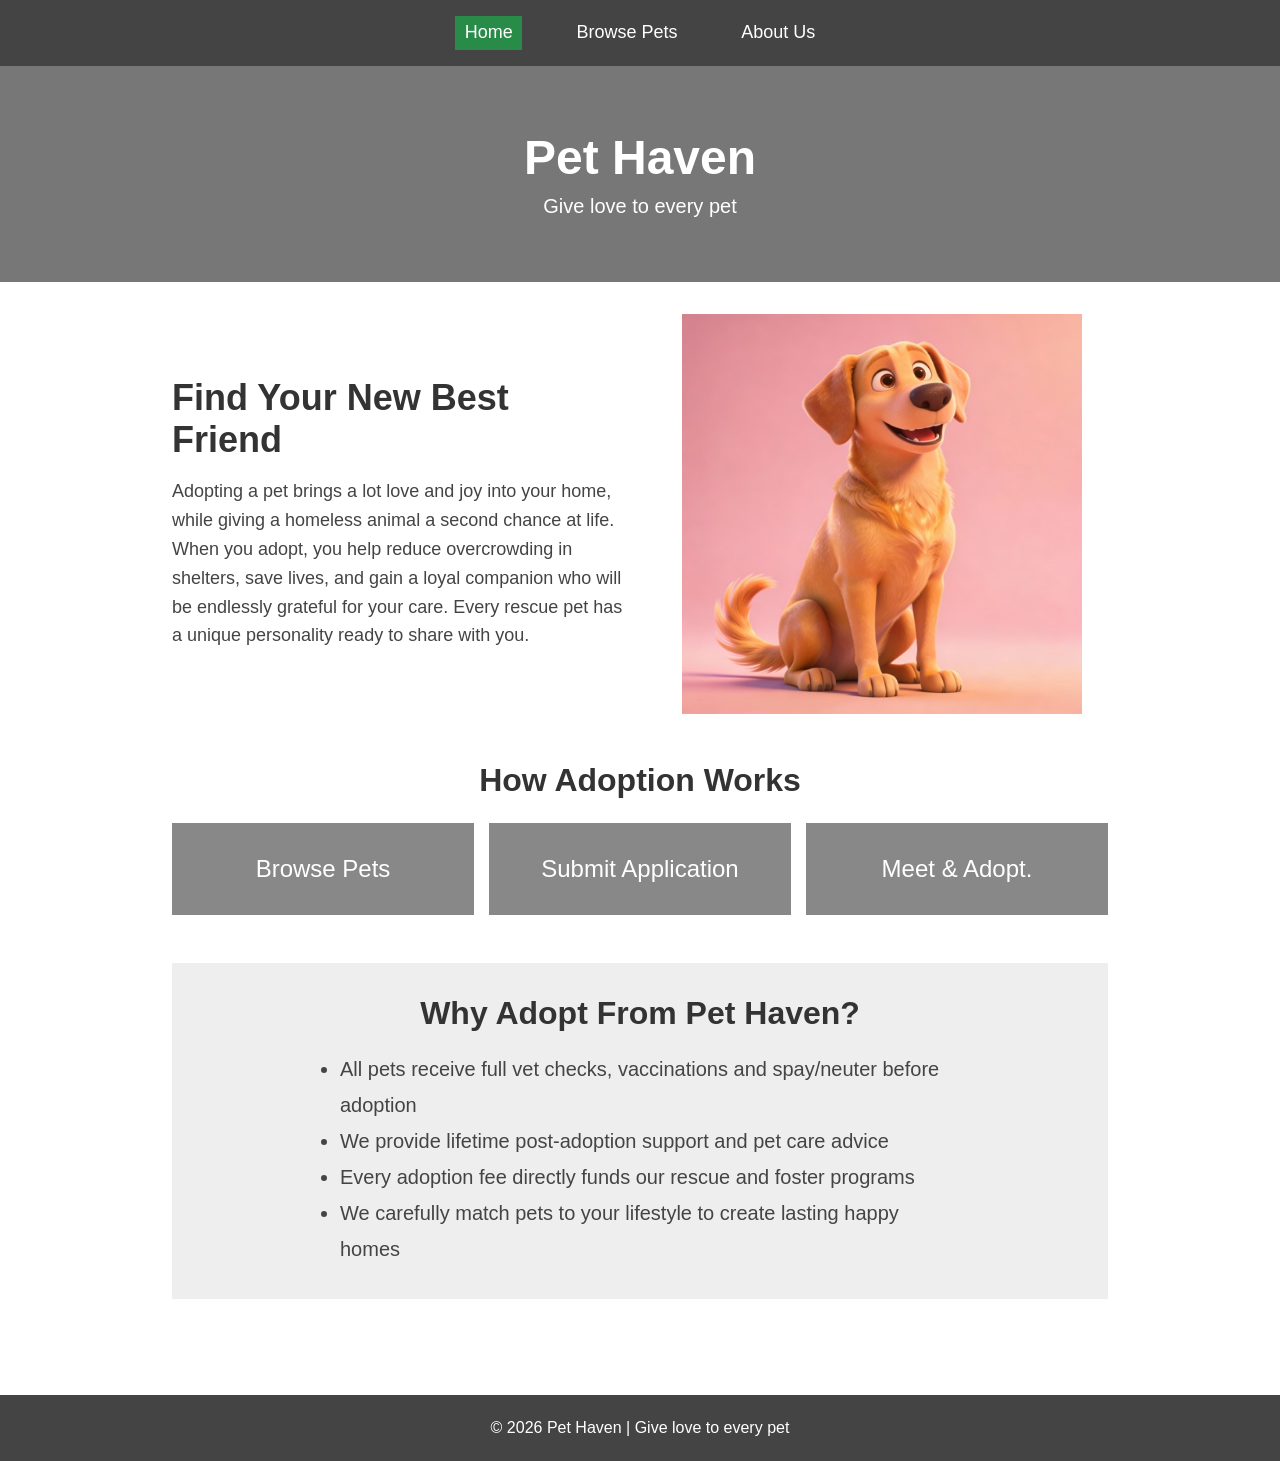
<file: index.html>
<!DOCTYPE html>
<html lang="en">
<head>
    <meta charset="UTF-8">
    <meta name="viewport" content="width=device-width, initial-scale=1.0">
    <title>Pet Haven</title>
    <link rel="stylesheet" href="Styles/style.css">
    <link rel="stylesheet" href="Styles/index.css">
</head>

<body>
    <!-- Navigation Bar -->
    <nav>
        <a href="index.html" class="selected">Home</a>
        <a href="browse.html">Browse Pets</a>
        <a href="about.html">About Us</a>
    </nav>

    <!-- Banner -->
    <div class="banner">
        <h1>Pet Haven</h1>
        <p>Give love to every pet</p>
    </div>
    <div class="container">
        <div class="welcome-row">
            <div class="welcome-text">
                <h2>Find Your New Best Friend</h2>
                <p>Adopting a pet brings a lot love and joy into your home, while giving a homeless animal a second chance at life. When you adopt, you help reduce overcrowding in shelters, save lives, and gain a loyal companion who will be endlessly grateful for your care. Every rescue pet has a unique personality ready to share with you.</p>
            </div>
            <img class="welcome-img" src="images/dog3.jpg" alt="dog">
        </div>

        <!-- How Adoption Works -->
        <section class="adoption-steps-section">
            <h2>How Adoption Works</h2>
            <div class="steps-container">
                <div class="step-card">Browse Pets</div>
                <div class="step-card">Submit Application</div>
                <div class="step-card">Meet & Adopt.</div>
            </div>
        </section>

        <!-- Why Adopt From Us -->
        <section class="why-adopt">
            <h2>Why Adopt From Pet Haven?</h2>
            <ul>
                <li>All pets receive full vet checks, vaccinations and spay/neuter before adoption</li>
                <li>We provide lifetime post-adoption support and pet care advice</li>
                <li>Every adoption fee directly funds our rescue and foster programs</li>
                <li>We carefully match pets to your lifestyle to create lasting happy homes</li>
            </ul>
        </section>
    </div>

    <!-- Footer -->
    <footer>
        © 2026 Pet Haven | Give love to every pet
    </footer>
</body>
</html>
</file>
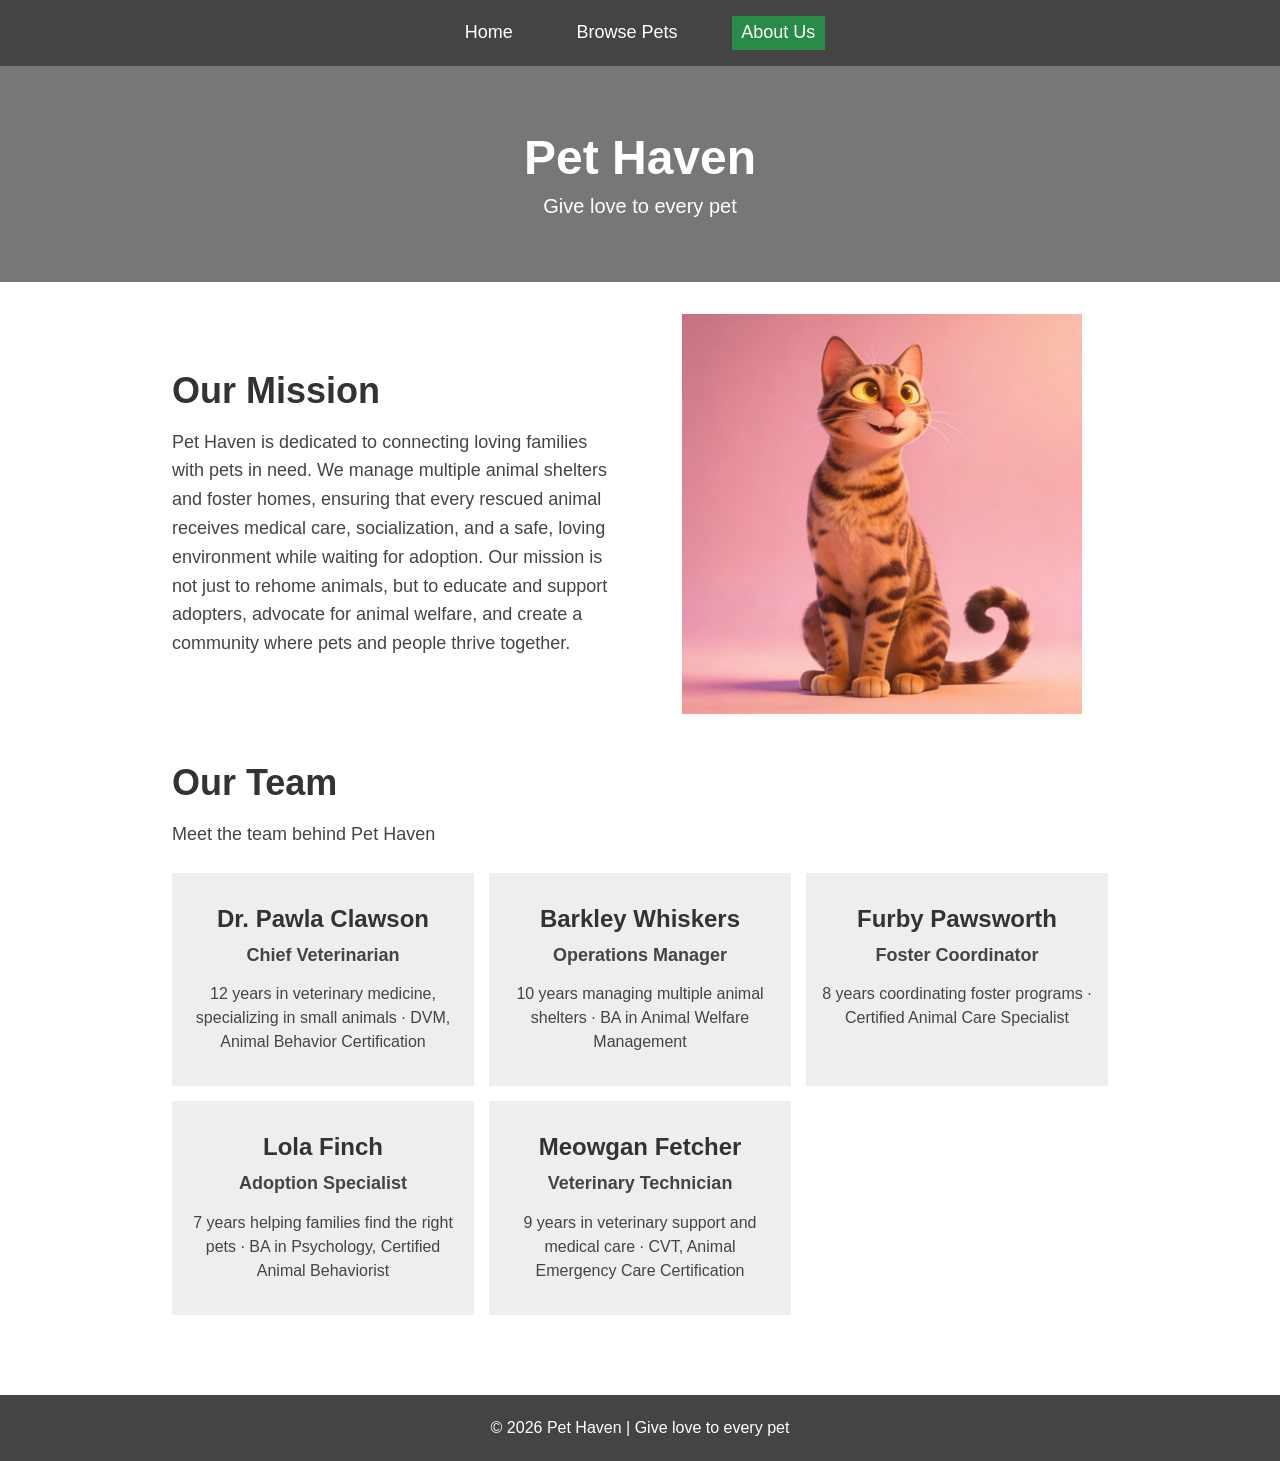
<file: about.html>
<!DOCTYPE html>
<html lang="en">
<head>
    <meta charset="UTF-8">
    <meta name="viewport" content="width=device-width, initial-scale=1.0">
    <title>Pet Haven – About</title>
    <link rel="stylesheet" href="Styles/style.css">
    <link rel="stylesheet" href="Styles/about.css">
</head>

<body>
    <!-- Navigation Bar -->
    <nav>
        <a href="index.html">Home</a>
        <a href="browse.html">Browse Pets</a>
        <a href="about.html" class="selected">About Us</a>
    </nav>

    <!-- Banner -->
    <div class="banner">
        <h1>Pet Haven</h1>
        <p>Give love to every pet</p>
    </div>
    <div class="container">
        <div class="welcome-row">
            <div class="welcome-text">
                <h2>Our Mission</h2>
                <p id="missionText"></p>
            </div>
            <img class="welcome-img" src="images/cat6.jpg" alt="image">
        </div>
        
        <!-- Our Team -->
        <section>
            <h2>Our Team</h2>
            <p id="teamDescription"></p>
            <div class="team-container" id="teamContainer"></div>
        </section>
    </div>
    
    <!-- Footer -->
    <footer>
        © 2026 Pet Haven | Give love to every pet
    </footer>
<script src="scripts/aboutData.js"></script>
<script src="scripts/about.js"></script>
</body>
</html>
</file>
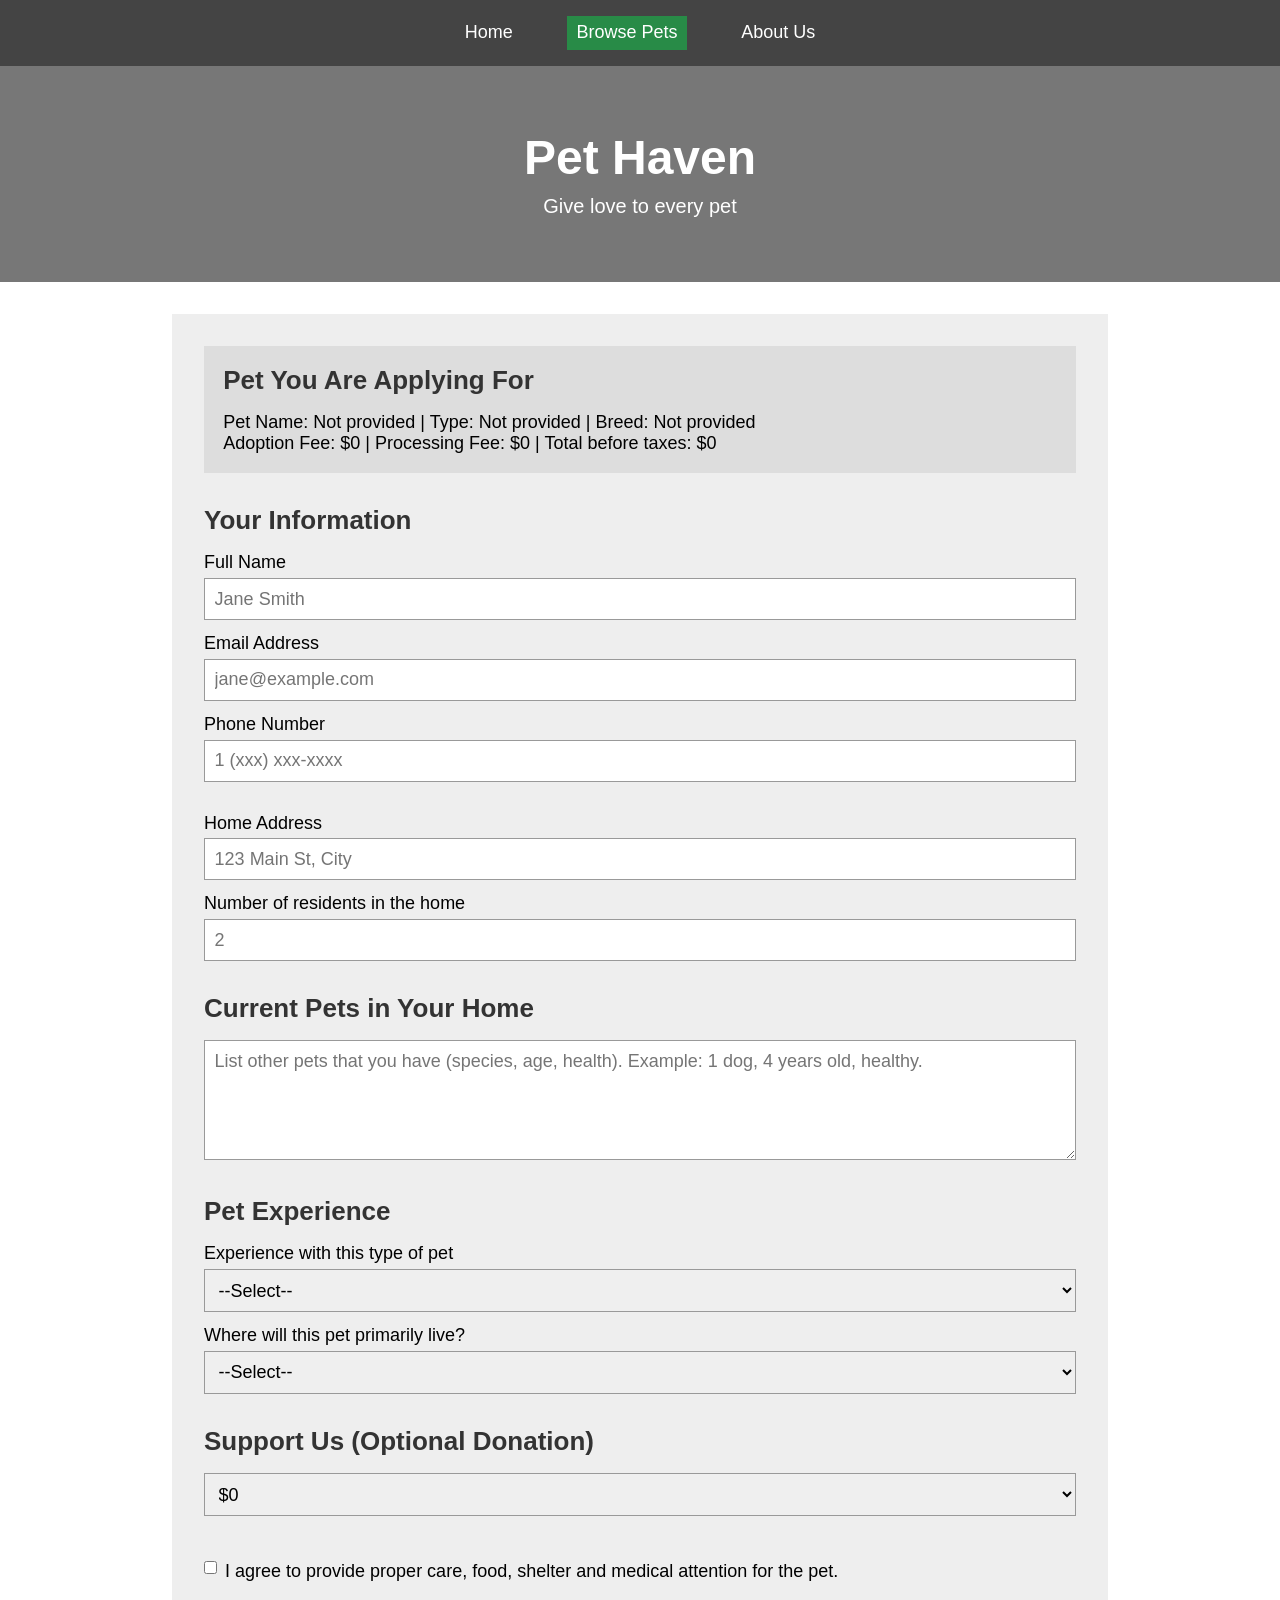
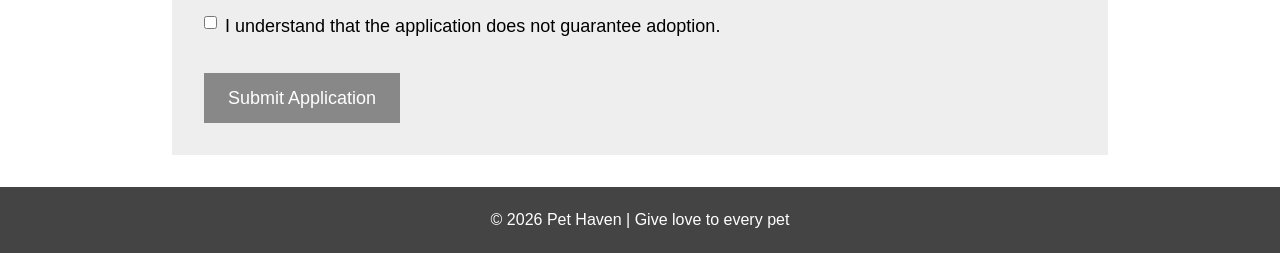
<file: apply.html>
<!DOCTYPE html>
<html lang="en">
<head>
    <meta charset="UTF-8">
    <meta name="viewport" content="width=device-width, initial-scale=1.0">
    <title>Pet Haven - Application</title>
    <link rel="stylesheet" href="Styles/style.css">
    <link rel="stylesheet" href="Styles/apply.css">
</head>

<body>
    <!-- Navigation Bar -->
    <nav>
        <a href="index.html">Home</a>
        <a href="browse.html" class="selected">Browse Pets</a>
        <a href="about.html">About Us</a>
    </nav>
    <!-- Banner -->
    <div class="banner">
        <h1>Pet Haven</h1>
        <p>Give love to every pet</p>
    </div>
    <div class="container">
        <div id="applicationMessage" aria-live="polite"></div>
        <form id="adoptForm">
            <div class="pet-summary" id="petSummary"></div>

            <section>
                <h3>Your Information</h3>
                <label for="fullName">Full Name</label><input id="fullName" type="text" placeholder="Jane Smith" required>
                <label for="email">Email Address</label><input id="email" type="email" placeholder="jane@example.com" required>
                <label for="phone">Phone Number</label><input type="tel" id="phone" pattern="1? ?\([0-9]{3}\) ?[0-9]{3}-[0-9]{4}" placeholder="1 (xxx) xxx-xxxx" required><br><br>
                <label for="address">Home Address</label><input id="address" type="text" placeholder="123 Main St, City" required>
                <label for="residents">Number of residents in the home</label><input id="residents" type="number" min="1" placeholder="2" required>
            </section>

            <section>
                <h3>Current Pets in Your Home</h3>
                <textarea id="currentPets" placeholder="List other pets that you have (species, age, health). Example: 1 dog, 4 years old, healthy." required></textarea>
            </section>

            <section>
                <h3>Pet Experience</h3>
                <label for="experience">Experience with this type of pet</label>
                <select id="experience" required>
                    <option value="">--Select--</option>
                    <option>None</option>
                    <option>Some</option>
                    <option>Extensive</option>
                </select>
                <label for="livingPlace">Where will this pet primarily live?</label>
                <select id="livingPlace" required>
                    <option value="">--Select--</option>
                    <option>Indoor</option>
                    <option>Outdoor</option>
                    <option>Both</option>
                </select>
            </section>

            <section>
                <h3>Support Us (Optional Donation)</h3>
                <!-- Donation is optional, NO required -->
                <select id="donation">
                    <option>$0</option>
                    <option>$10</option>
                    <option>$25</option>
                    <option>$50</option>
                </select>
            </section>

            <div class="checkbox-row">
                <input type="checkbox" id="care" required>
                <label for="care">I agree to provide proper care, food, shelter and medical attention for the pet.</label>
            </div>
            <div class="checkbox-row">
                <input type="checkbox" id="guarantee" required>
                <label for="guarantee">I understand that the application does not guarantee adoption.</label>
            </div>

            <button id="submitApp" type="submit" disabled>Submit Application</button>
        </form>
    </div>
    <!-- Footer -->
    <footer>
        © 2026 Pet Haven | Give love to every pet
    </footer>
    <script src="scripts/apply.js"></script>
</body>
</html>
</file>
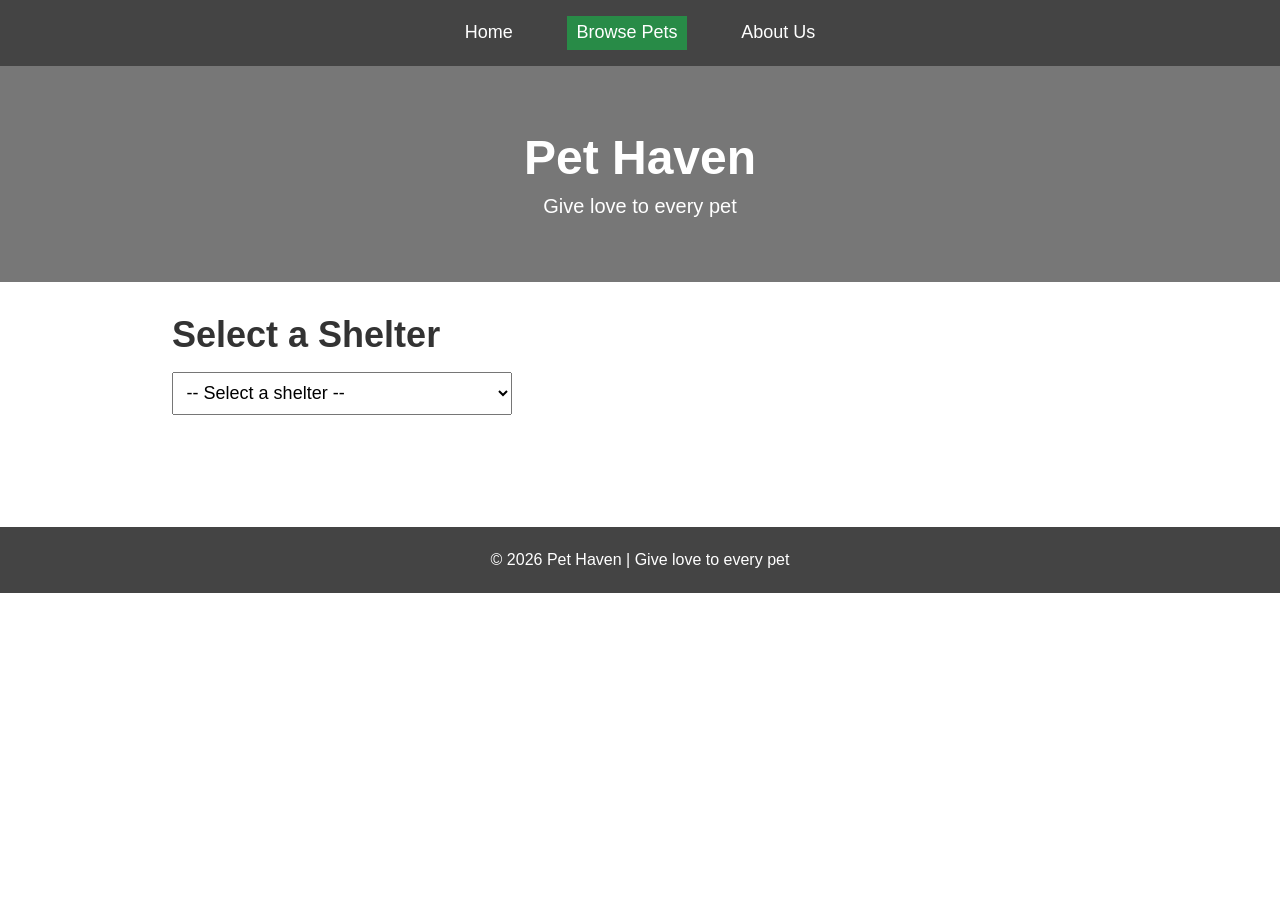
<file: browse.html>
<!DOCTYPE html>
<html lang="en">
<head>
    <meta charset="UTF-8">
    <meta name="viewport" content="width=device-width, initial-scale=1.0">
    <title>Pet Haven – Browse</title>
    <link rel="stylesheet" href="Styles/style.css">
    <link rel="stylesheet" href="Styles/browse.css">
</head>

<body>
    <!-- Navigation Bar -->
    <nav>
        <a href="index.html">Home</a>
        <a href="browse.html" class="selected">Browse Pets</a>
        <a href="about.html">About Us</a>
    </nav>
    
    <!-- Banner -->
    <div class="banner">
        <h1>Pet Haven</h1>
        <p>Give love to every pet</p>
    </div>
    <div class="container">
        <section>
            <h2>Select a Shelter</h2>
            <select id="shelterSelect"><option value="">-- Select a shelter --</option></select>
        </section>

        <section id="petTypeSection" hidden>
            <h2>Pet Type</h2>
            <div class="pet-type-buttons">
                <button class="active" data-type="All" type="button">All</button>
                <button data-type="Cats" type="button">Cats</button>
                <button data-type="Dogs" type="button">Dogs</button>
                <button data-type="Birds" type="button">Birds</button>
                <button data-type="Reptiles" type="button">Reptiles</button>
                <button data-type="Other" type="button">Other</button>
            </div>
        </section>

        <section>
            <div class="pet-grid" id="petGrid"></div>
        </section>
    </div>

    <!-- Footer -->
    <footer>
        © 2026 Pet Haven | Give love to every pet
    </footer>

    <script src="scripts/shelterData.js"></script>
    <script src="scripts/browse.js"></script>
</body>
</html>
</file>
<file: Styles/style.css>
* {
    box-sizing: border-box;
    margin: 0;
    padding: 0;
    font-family: Arial, sans-serif;
}

/* Navigation Bar */
nav {
    background-color: #444;
    padding: 1rem;
    text-align: center;
}

nav a {
    color: white;
    text-decoration: none;
    margin: 0 20px;
    font-size: 18px;
    transition: background-color 0.2s;
    padding: 0.4rem 0.6rem;
    display: inline-block;
}

nav a:not(.selected):hover {
    background-color: #666;
}

nav a.selected {
    background-color: #288b47;
    cursor: default;}

nav a.selected:hover {
    background-color: #288b47;
}

/* Banner */
.banner {
    background-color: #777;
    color: white;
    text-align: center;
    padding: 4rem 2rem;
}

.banner h1 {
    font-size: 48px;
}

.banner p {
    font-size: 20px;
    margin-top:10px;
    color:white;
}

.container {
    max-width: 1000px;
    margin: 0 auto;
    padding: 2rem;
}

/* Footer */
footer{
    background-color:#444;
    color:white;
    text-align:center;
    padding:1.5rem;
    font-size:16px;
}
</file>
<file: Styles/index.css>
.welcome-row{
    display: grid;
    grid-template-columns: 1fr 1fr;
    gap: 2rem;
    align-items: center;
    margin-bottom: 3rem;
}
.welcome-text h2 {
    font-size: 36px;
    margin-bottom: 1rem;
    color:#333;
}
.welcome-text p {
    font-size:18px;
    line-height:1.6;
    color:#444;
}
.welcome-img{
    width:100%;
    max-height:400px;
    height:auto;
    object-fit: contain;
    border-radius:0;
}
/* How Adoption Works */
.adoption-steps-section{
    margin-bottom:3rem;
}
.adoption-steps-section h2{
    text-align:center;
    font-size:32px;
    margin-bottom:1.5rem;
    color:#333;
}
.steps-container{
    display:grid;
    grid-template-columns: 1fr 1fr 1fr;
    gap:15px;
}
.step-card{
    background:#888;
    color:white;
    text-align:center;
    padding:2rem 1rem;
    font-size:24px;
}
/* Why Adopt Section */
.why-adopt{
    margin-bottom:4rem;
    background:#eee;
    padding:2rem;
}
.why-adopt h2{
    text-align:center;
    font-size:32px;
    margin-bottom:1.2rem;
    color:#333;
}
.why-adopt ul{
    max-width:600px;
    margin:0 auto;
    font-size:20px;
    line-height:1.8;
    color:#444;
}
</file>
<file: Styles/about.css>
.welcome-row{
    display: grid;
    grid-template-columns: 1fr 1fr;
    gap: 2rem;
    align-items: center;
    margin-bottom: 3rem;
}
.welcome-text h2 {
    font-size: 36px;
    margin-bottom: 1rem;
    color:#333;
}
.welcome-text p {
    font-size:18px;
    line-height:1.6;
    color:#444;
}
.welcome-img{
    width:100%;
    max-height:400px;
    height:auto;
    object-fit: contain;
    border-radius:0;
}
section {
    margin-bottom: 3rem;
}
h2 {
    font-size: 36px;
    margin-bottom: 1rem;
    color:#333;
}
section p {
    font-size:18px;
    line-height:1.6;
    color:#444;
}
.team-container{
    display:grid;
    grid-template-columns: 1fr 1fr 1fr;
    gap:15px;
    margin-top:1.5rem;
}
.team-card{
    background:#eee;
    padding:2rem 1rem;
    text-align:center;
}
.team-card h3{
    font-size:24px;
    margin-bottom:0.5rem;
    color:#333;
}
.team-card .role{
    font-weight:bold;
    margin-bottom:0.8rem;
}
.team-card .info{
    font-size:16px;
    line-height:1.5;
    color:#444;
}
</file>
<file: Styles/apply.css>
form{
    background:#eee;
    padding:2rem;
}

.pet-summary{
    background:#ddd;
    padding:1.2rem;
    margin-bottom:2rem;
    font-size:18px;
}

section {
    margin-bottom: 2rem;
}

h3 {
    font-size:26px;
    margin-bottom:1rem;
    color:#333;
}

label {
    display:block;
    margin:0.8rem 0 0.3rem;
    font-size:18px;
}

input, select, textarea {
    width:100%;
    padding:0.6rem;
    font-size:18px;
    border:1px solid #999;
}

textarea{
    min-height:120px;
}

.checkbox-row{
    margin:1rem 0;
    font-size:18px;
    display: flex;
    align-items: center;
    gap: 0.5rem;
}

.checkbox-row input[type="checkbox"]{
    width:auto;
    margin:0;
}

/* submit按钮样式 */
#submitApp{
    padding:0.9rem 1.5rem;
    font-size:18px;
    background:#888;   /* 初始禁用：灰色 */
    color:white;
    border:none;
    margin-top:1rem;
    cursor:not-allowed;
}
/* 只有启用状态，才用原来深色，才会有hover */
#submitApp:enabled{
    background:#444;
    cursor:pointer;
}
#submitApp:enabled:hover{
    background:#333;
}
/* 禁用状态 完全没有hover效果 */
#submitApp:disabled:hover{
    background:#888;
}

.submission-success{
    background:#eee;
    padding:2rem;
    text-align:center;
}
.submission-success h2{
    color:#333;
    margin-bottom:1rem;
}
.submission-success p{
    font-size:18px;
    margin-bottom:1.5rem;
}
.submission-success button{
    padding:0.9rem 1.5rem;
    font-size:18px;
    background:#444;
    color:white;
    border:0;
    cursor:pointer;
}
.submission-success button:hover{
    background:#333;
}
</file>
<file: Styles/browse.css>
h2 {
    font-size: 36px;
    margin-bottom: 1rem;
    color:#333;
}
section {
    margin-bottom: 2.5rem;
}
/* Shelter Dropdown */
select{
    padding:0.6rem;
    font-size:18px;
    min-width:300px;
}

/* Pet Type Buttons */
.pet-type-buttons{
    display:flex;
    gap:12px;
    flex-wrap:wrap;
    margin-top:1rem;
}
.pet-type-buttons button{
    padding:0.7rem 1.2rem;
    font-size:18px;
    border:2px solid #444;
    background:#eee;
    cursor:pointer;
}
/* Selected active button: different color, NO hover */
.pet-type-buttons button.active{
    background:#444;
    color:white;
    cursor:default;
}
.pet-type-buttons button.active:hover{
    background:#444;
}
/* Disabled button style + NO hover */
.pet-type-buttons button:disabled{
    background:#cccccc;
    color:#777777;
    border-color:#999;
    cursor:not-allowed;
}
.pet-type-buttons button:disabled:hover{
    background:#cccccc;
}
/* Only ENABLED non‑active buttons get hover */
.pet-type-buttons button:not(.active):not(:disabled):hover{
    background:#bbbbbb;
}

/* Pet Grid – auto wrap when resizing browser */
.pet-grid{
    display:grid;
    grid-template-columns: repeat(auto-fill, minmax(240px, 1fr));
    gap:20px;
    margin-top:1.5rem;
}
.pet-card{
    background:transparent;
    text-align:center;
    overflow:hidden;
    transition: transform 0.2s ease, box-shadow 0.2s ease;
    padding:0.5rem;
}
/* Pet‑card hover visual cue */
.pet-card:hover{
    transform: translateY(-5px);
    box-shadow: 0 4px 10px rgba(0,0,0,0.15);
}
/* Pet image MAXIMUM 120px ×120px (assignment requirement) */
.pet-img{
    width:120px;
    height:120px;
    object-fit: cover;
    border-radius:10px;
}
/* View Details button + hover effect */
.pet-card button{
    padding:0.5rem 1rem;
    background:#444;
    color:white;
    border:none;
    font-size:16px;
    cursor:pointer;
    margin-top:0.5rem;
    transition:background-color 0.2s;
}
.pet-card button:hover{
    background:#666666;
}
</file>
